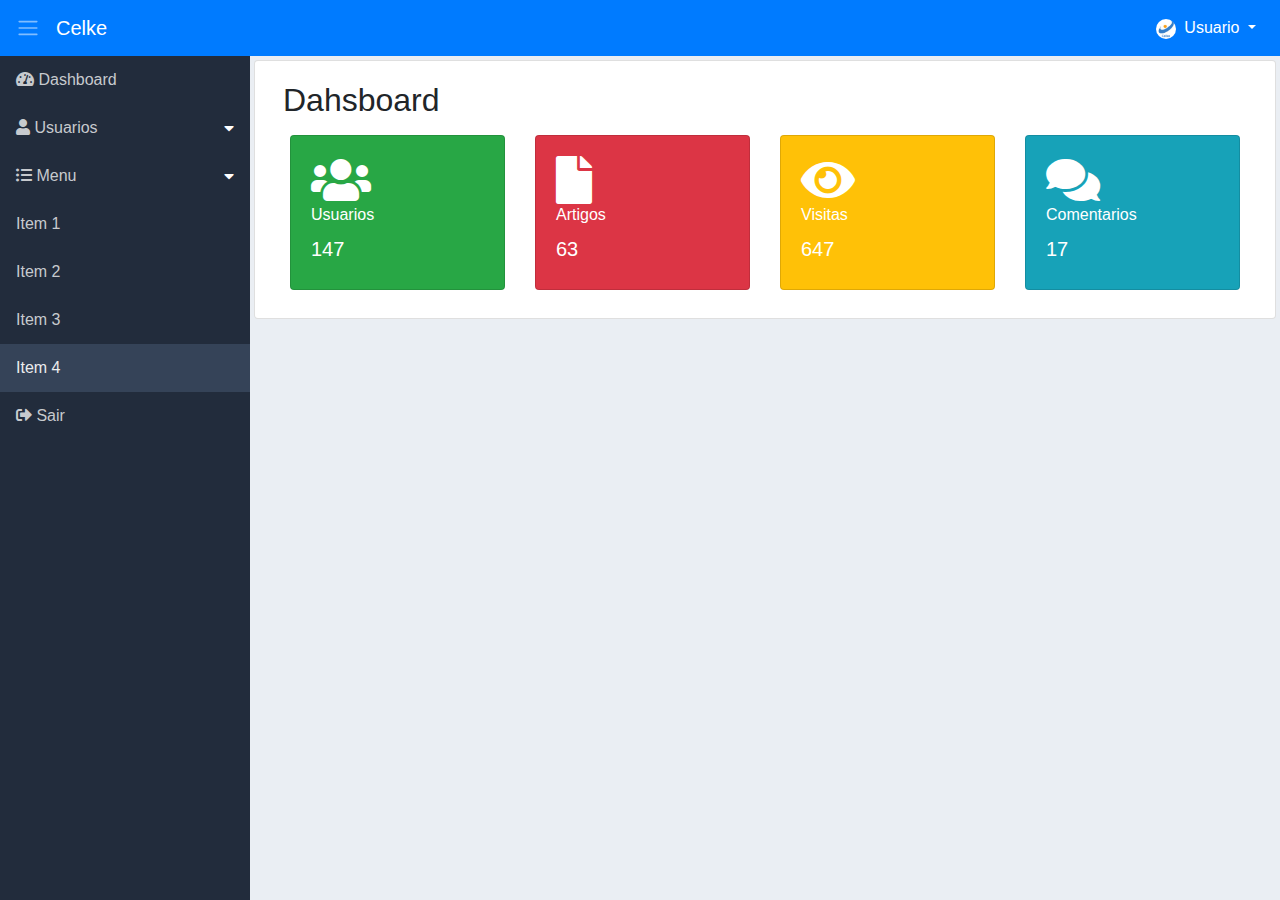
<file: index.html>
<!DOCTYPE html>
<html lang="pt-br">
<head>
	<meta name="viewport" content="width=device-width, user-scalable=no, initial-scale=1.0, maximum-scale=1.0, minimum-scale=1.0">
	<meta charset="UTF-8">
	<title>Dashboard</title>
	<link rel="icon" href="img/favicon.ico">
	<link rel="stylesheet" href="css/bootstrap.min.css">
	<link rel="stylesheet" href="css/dashboard.css">
	<link rel="stylesheet" href="fa/css/all.css">
</head>
<body>
	<nav class="navbar navbar-expand navbar-dark bg-primary">

	  <a class="sidebar-toggle text-light mr-3">
	  	<span class="navbar-toggler-icon"></span>
	  </a>
	  <a class="navbar-brand" href="index.html">Celke</a>

	  <div class="collapse navbar-collapse">
	    <ul class="navbar-nav ml-auto">
	      <li class="nav-item dropdown">

	        <a class="nav-link dropdown-toggle menu-header" href="#" id="navbarDropdown" role="button" data-toggle="dropdown">
				<img src="img/icon.png" width="20" height="20" class="rounded-circle mr-1"> 
	          <span class="d-none d-md-inline"> Usuario</span>
	        </a>
	        <div class="dropdown-menu dropdown-menu-right">
	          <a class="dropdown-item" href="#"><i class="fas fa-user"></i> Sair Perfil</a>
	          <a class="dropdown-item" href="#"><i class="fas fa-sign-out-alt"></i> Sair</a>
	        </div>
	      </li>
	    </ul>
	  </div>
	</nav>

	<div class="d-flex">
		<nav class="sidebar">
			<ul class="list-unstyled">
				<li><a href=""><i class="fas fa-tachometer-alt"></i> Dashboard</a></li>
				<li>
					<a href="#submenu1" data-toggle="collapse">
						<i class="fas fa-user "></i> Usuarios
					</a>
					<ul class="collapse pl-0" id="submenu1">
						<li><a href="listar.html"><i class="fas fa-users"></i> Usuarios</a></li>
						<li><a href="#"><i class="fas fa-key"></i> Niveis De Acesso</a></li>
					</ul>	
				</li>
				<li>
					<a href="#submenu2" data-toggle="collapse">
						<i class="fas fa-list-ul"></i> Menu
					</a>
					<ul class="collapse pl-0" id="submenu2">
						<li><a href="#"><i class="fas fa-file-alt"></i> Paginas</a></li>
						<li><a href="#"><i class="fab fa-elementor"></i> Item De Menu</a></li>
					</ul>
				</li>
				<li><a href="">Item 1</a></li>
				<li><a href="">Item 2</a></li>
				<li><a href="">Item 3</a></li>
				<li class="active"><a href="">Item 4</a></li>
				<li><a href=""><i class="fas fa-sign-out-alt"></i> Sair</a></li>
			</ul>
		</nav>

		<div class="content p-1 w-100">
			<div class="list-group-item">
				<div class="d-flex">
					<div class="mr-auto p-2">
						<h2 class="display-4 titulo">Dahsboard</h2>
					</div>
				</div>
				
				<div class="row mb-3 px-0 mx-0">
					<div class="col-lg-3 col-sm-6">
					  <div class="card bg-success text-white">
					    <div class="card-body">
					      <i class="fas fa-users fa-3x"></i>
					      <h6 class="card-title">Usuarios</h6>
					      <h2 class="lead">147</h2>
					    </div>
					  </div>	
					</div>
					
					<div class="col-lg-3 col-sm-6">
					  <div class="card bg-danger text-white">
					    <div class="card-body">
					      <i class="fas fa-file fa-3x"></i>
					      <h6 class="card-title">Artigos</h6>
					      <h2 class="lead">63</h2>
					    </div>
					  </div>	
					</div>

					<div class="col-lg-3 col-sm-6">
					  <div class="card bg-warning text-white">
					    <div class="card-body">
					      <i class="fas fa-eye fa-3x"></i>
					      <h6 class="card-title">Visitas</h6>
					      <h2 class="lead">647</h2>
					    </div>
					  </div>	
					</div>

					<div class="col-lg-3 col-sm-6">
					  <div class="card bg-info text-white">
					    <div class="card-body">
					      <i class="fas fa-comments fa-3x"></i>
					      <h6 class="card-title">Comentarios</h6>
					      <h2 class="lead">17</h2>
					    </div>
					  </div>	
					</div>
				</div>
			</div>
		</div>
	</div>
	<script src="js/jquery-3.4.1.js"></script>
	<script src="js/popper.min.js"></script>
	<script src="js/bootstrap.min.js"></script>
	<script src="js/dashboard.js"></script>
</body>
</html>
</file>
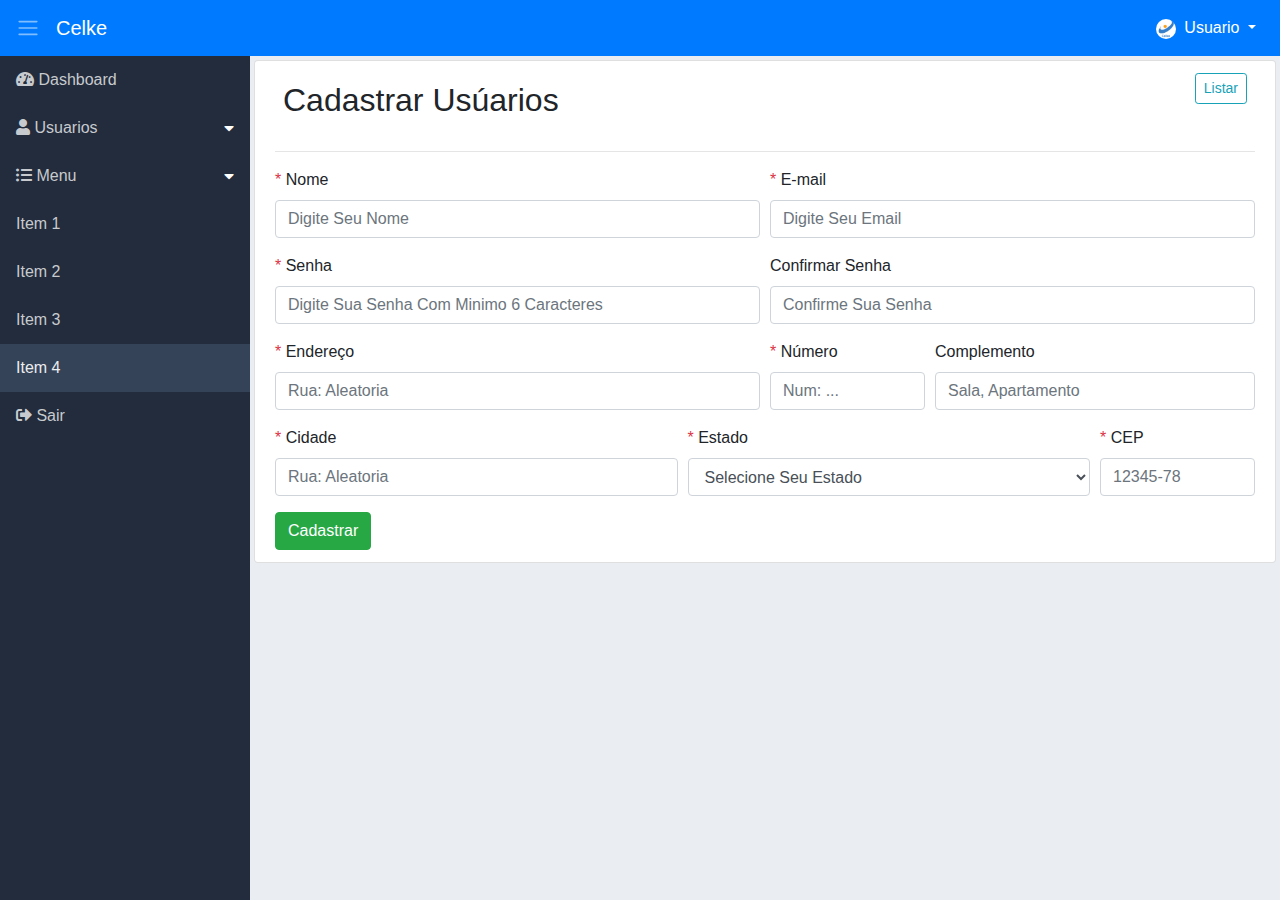
<file: cadastrar.html>
<!DOCTYPE html>
<html lang="pt-br">
<head>
	<meta name="viewport" content="width=device-width, user-scalable=no, initial-scale=1.0, maximum-scale=1.0, minimum-scale=1.0">
	<meta charset="UTF-8">
	<title>Dashboard</title>
	<link rel="icon" href="img/favicon.ico">
	<link rel="stylesheet" href="css/bootstrap.min.css">
	<link rel="stylesheet" href="css/dashboard.css">
	<link rel="stylesheet" href="fa/css/all.css">
</head>
<body>
	<nav class="navbar navbar-expand navbar-dark bg-primary">

	  <a class="sidebar-toggle text-light mr-3">
	  	<span class="navbar-toggler-icon"></span>
	  </a>
	  <a class="navbar-brand" href="index.html">Celke</a>

	  <div class="collapse navbar-collapse">
	    <ul class="navbar-nav ml-auto">
	      <li class="nav-item dropdown">

	        <a class="nav-link dropdown-toggle menu-header" href="#" id="navbarDropdown" role="button" data-toggle="dropdown">
				<img src="img/icon.png" width="20" height="20" class="rounded-circle mr-1"> 
	          <span class="d-none d-md-inline"> Usuario</span>
	        </a>
	        <div class="dropdown-menu dropdown-menu-right">
	          <a class="dropdown-item" href="#"><i class="fas fa-user"></i> Sair Perfil</a>
	          <a class="dropdown-item" href="#"><i class="fas fa-sign-out-alt"></i> Sair</a>
	        </div>
	      </li>
	    </ul>
	  </div>
	</nav>

	<div class="d-flex">
		<nav class="sidebar">
			<ul class="list-unstyled">
				<li><a href=""><i class="fas fa-tachometer-alt"></i> Dashboard</a></li>
				<li>
					<a href="#submenu1" data-toggle="collapse">
						<i class="fas fa-user "></i> Usuarios
					</a>
					<ul class="collapse pl-0" id="submenu1">
						<li><a href="listar.html"><i class="fas fa-users"></i> Usuarios</a></li>
						<li><a href="#"><i class="fas fa-key"></i> Niveis De Acesso</a></li>
					</ul>	
				</li>
				<li>
					<a href="#submenu2" data-toggle="collapse">
						<i class="fas fa-list-ul"></i> Menu
					</a>
					<ul class="collapse pl-0" id="submenu2">
						<li><a href="#"><i class="fas fa-file-alt"></i> Paginas</a></li>
						<li><a href="#"><i class="fab fa-elementor"></i> Item De Menu</a></li>
					</ul>
				</li>
				<li><a href="">Item 1</a></li>
				<li><a href="">Item 2</a></li>
				<li><a href="">Item 3</a></li>
				<li class="active"><a href="">Item 4</a></li>
				<li><a href=""><i class="fas fa-sign-out-alt"></i> Sair</a></li>
			</ul>
		</nav>

		<div class="content p-1 w-100">
			<div class="list-group-item">
				<div class="d-flex">
					<div class="mr-auto p-2">
						<h2 class="display-4 titulo">Cadastrar Usúarios</h2>
					</div>

					<a href="listar.html">
						<span class="p-2">
							<button class="btn btn-outline-info btn-sm">Listar</button>
						</span>
					</a>
				</div>
				<hr>
				<form>
				  <div class="form-row">
				    <div class="form-group col-md-6">
				      <label for="nome"><span class="text-danger">*</span> Nome</label>
				      <input type="email" required name="nome" class="form-control" id="nome" placeholder="Digite Seu Nome">
				    </div>
				    <div class="form-group col-md-6">
				      <label for="email"><span class="text-danger">*</span> E-mail</label>
				      <input type="email" required name="email" class="form-control" id="email" placeholder="Digite Seu Email">
				    </div>
				  </div>

				  <div class="form-row">
				    <div class="form-group col-md-6">
				      <label for="senha"><span class="text-danger">*</span> Senha</label>
				      <input type="password" required name="senha" class="form-control" id="senha" placeholder="Digite Sua Senha Com Minimo 6 Caracteres">
				    </div>
				    <div class="form-group col-md-6">
				      <label for="senha-confirm">Confirmar Senha</label>
				      <input type="password" required name="senha_confirm" class="form-control" id="senha-confirm" placeholder="Confirme Sua Senha">
				    </div>
				  </div>

				  <div class="form-row">
				    <div class="form-group col-md-6">
				      <label for="endereco"><span class="text-danger">*</span> Endereço</label>
				      <input type="text" required name="endereco" placeholder="Rua: Aleatoria" class="form-control" id="endereco">
				    </div>
				    <div class="form-group col-md-2">
				      <label for="numero"><span class="text-danger">*</span> Número</label>
				      <input type="text" required name="endereco" placeholder="Num: ..." class="form-control" id="numero">
				    </div>
				    <div class="form-group col-md-4">
				      <label for="complemento">Complemento</label>
				      <input type="text" name="complemento" placeholder="Sala, Apartamento" class="form-control" id="complemento">
				    </div>
				  </div>

				  <div class="form-row">
				    <div class="form-group col-md-5">
				      <label for="cidade"><span class="text-danger">*</span> Cidade</label>
				      <input type="text" name="cidade" placeholder="Rua: Aleatoria" class="form-control" id="cidade">
				    </div>
				    <div class="form-group col-md-5">
				      <label for="estado"><span class="text-danger">*</span> Estado</label>
				      <select name="estado" id="estado" class="form-control">
				      		<option selected>Selecione Seu Estado</option>
				      </select>
				    </div>
				    <div class="form-group col-md-2">
				      <label for="cep"><span class="text-danger">*</span> CEP</label>
				      <input type="text" name="cep" placeholder="12345-78" class="form-control" id="cep">
				    </div>
				  </div>
				  <button type="submit" class="btn btn-success">Cadastrar</button>
				</form>
			</div>
		</div>
	</div>

	<div class="modal fade" id="apagarRegistro">
	  <div class="modal-dialog" role="document">
	    <div class="modal-content">
	      <div class="modal-header bg-danger text-white">
	        <h5 class="modal-title ">Excluir Registro</h5>
	        <button type="button" class="close" data-dismiss="modal" aria-label="Close">
	          <span aria-hidden="true">&times;</span>
	        </button>
	      </div>

	      <div class="modal-body">
	        <p class="modal-title">Tem certeza que deseja excluir o item selecionado?</p>
	      </div>

	      <div class="modal-footer">
	        <button type="button" class="btn btn-success" data-dismiss="modal">Cancelar</button>
	        <button type="button" class="btn btn-danger">Apagar</button>
	      </div>
	    </div>
	  </div>
	</div>

	<script src="js/jquery-3.4.1.js"></script>
	<script src="js/popper.min.js"></script>
	<script src="js/bootstrap.min.js"></script>
	<script src="js/dashboard.js"></script>
</body>
</html>
</file>
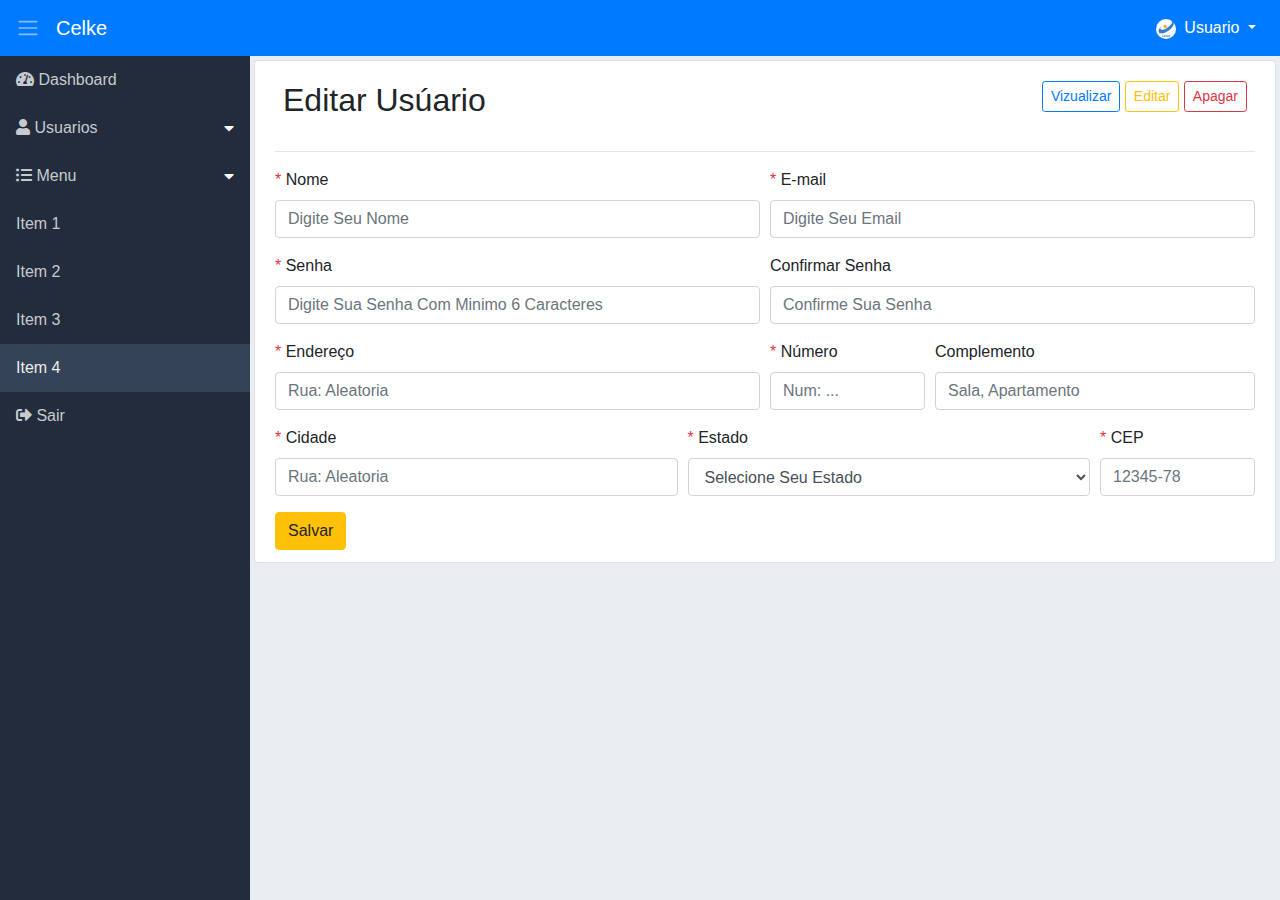
<file: editar.html>
<!DOCTYPE html>
<html lang="pt-br">
<head>
	<meta name="viewport" content="width=device-width, user-scalable=no, initial-scale=1.0, maximum-scale=1.0, minimum-scale=1.0">
	<meta charset="UTF-8">
	<title>Dashboard</title>
	<link rel="icon" href="img/favicon.ico">
	<link rel="stylesheet" href="css/bootstrap.min.css">
	<link rel="stylesheet" href="css/dashboard.css">
	<link rel="stylesheet" href="fa/css/all.css">
</head>
<body>
	<nav class="navbar navbar-expand navbar-dark bg-primary">

	  <a class="sidebar-toggle text-light mr-3">
	  	<span class="navbar-toggler-icon"></span>
	  </a>
	  <a class="navbar-brand" href="index.html">Celke</a>

	  <div class="collapse navbar-collapse">
	    <ul class="navbar-nav ml-auto">
	      <li class="nav-item dropdown">

	        <a class="nav-link dropdown-toggle menu-header" href="#" id="navbarDropdown" role="button" data-toggle="dropdown">
				<img src="img/icon.png" width="20" height="20" class="rounded-circle mr-1"> 
	          <span class="d-none d-md-inline"> Usuario</span>
	        </a>
	        <div class="dropdown-menu dropdown-menu-right">
	          <a class="dropdown-item" href="#"><i class="fas fa-user"></i> Sair Perfil</a>
	          <a class="dropdown-item" href="#"><i class="fas fa-sign-out-alt"></i> Sair</a>
	        </div>
	      </li>
	    </ul>
	  </div>
	</nav>

	<div class="d-flex">
		<nav class="sidebar">
			<ul class="list-unstyled">
				<li><a href=""><i class="fas fa-tachometer-alt"></i> Dashboard</a></li>
				<li>
					<a href="#submenu1" data-toggle="collapse">
						<i class="fas fa-user "></i> Usuarios
					</a>
					<ul class="collapse pl-0" id="submenu1">
						<li><a href="listar.html"><i class="fas fa-users"></i> Usuarios</a></li>
						<li><a href="#"><i class="fas fa-key"></i> Niveis De Acesso</a></li>
					</ul>	
				</li>
				<li>
					<a href="#submenu2" data-toggle="collapse">
						<i class="fas fa-list-ul"></i> Menu
					</a>
					<ul class="collapse pl-0" id="submenu2">
						<li><a href="#"><i class="fas fa-file-alt"></i> Paginas</a></li>
						<li><a href="#"><i class="fab fa-elementor"></i> Item De Menu</a></li>
					</ul>
				</li>
				<li><a href="">Item 1</a></li>
				<li><a href="">Item 2</a></li>
				<li><a href="">Item 3</a></li>
				<li class="active"><a href="">Item 4</a></li>
				<li><a href=""><i class="fas fa-sign-out-alt"></i> Sair</a></li>
			</ul>
		</nav>

		<div class="content p-1 w-100">
			<div class="list-group-item">
				<div class="d-flex">
					<div class="mr-auto p-2">
						<h2 class="display-4 titulo">Editar Usúario</h2>
					</div>
					<div class="p-2">
						<span class="d-none d-md-block">
				    			<a href="visualizar.html" class="btn btn-outline-primary btn-sm">Vizualizar</a>
				    			<a href="editar.html" class="btn btn-outline-warning btn-sm">Editar</a>
				    			<a href="#apagarRegistro" data-toggle="modal" class="btn btn-outline-danger btn-sm">Apagar</a>
				    		</span>
				    		<div class="dropdown d-block d-md-none">
							  <button class="btn btn-primary dropdown-toggle btn-sm" data-toggle="dropdown">
							    Ações
							  </button>
							  <div class="dropdown-menu dropdown-menu-right" aria-labelledby="dropdownMenuButton">
							  	<a class="dropdown-item" href="listar.html">Listar</a>
							    <a class="dropdown-item" href="visualizar.html">Vizualizar</a>
							    <a class="dropdown-item" href="#apagarRegistro" data-toggle="modal">Apagar</a>
							  </div>
							</div>
					</div>
				</div>
				<hr>
				<form>
				  <div class="form-row">
				    <div class="form-group col-md-6">
				      <label for="nome"><span class="text-danger">*</span> Nome</label>
				      <input type="email" required name="nome" class="form-control" id="nome" placeholder="Digite Seu Nome">
				    </div>
				    <div class="form-group col-md-6">
				      <label for="email"><span class="text-danger">*</span> E-mail</label>
				      <input type="email" required name="email" class="form-control" id="email" placeholder="Digite Seu Email">
				    </div>
				  </div>

				  <div class="form-row">
				    <div class="form-group col-md-6">
				      <label for="senha"><span class="text-danger">*</span> Senha</label>
				      <input type="password" required name="senha" class="form-control" id="senha" placeholder="Digite Sua Senha Com Minimo 6 Caracteres">
				    </div>
				    <div class="form-group col-md-6">
				      <label for="senha-confirm">Confirmar Senha</label>
				      <input type="password" required name="senha_confirm" class="form-control" id="senha-confirm" placeholder="Confirme Sua Senha">
				    </div>
				  </div>

				  <div class="form-row">
				    <div class="form-group col-md-6">
				      <label for="endereco"><span class="text-danger">*</span> Endereço</label>
				      <input type="text" required name="endereco" placeholder="Rua: Aleatoria" class="form-control" id="endereco">
				    </div>
				    <div class="form-group col-md-2">
				      <label for="numero"><span class="text-danger">*</span> Número</label>
				      <input type="text" required name="endereco" placeholder="Num: ..." class="form-control" id="numero">
				    </div>
				    <div class="form-group col-md-4">
				      <label for="complemento">Complemento</label>
				      <input type="text" name="complemento" placeholder="Sala, Apartamento" class="form-control" id="complemento">
				    </div>
				  </div>

				  <div class="form-row">
				    <div class="form-group col-md-5">
				      <label for="cidade"><span class="text-danger">*</span> Cidade</label>
				      <input type="text" name="cidade" placeholder="Rua: Aleatoria" class="form-control" id="cidade">
				    </div>
				    <div class="form-group col-md-5">
				      <label for="estado"><span class="text-danger">*</span> Estado</label>
				      <select name="estado" id="estado" class="form-control">
				      		<option selected>Selecione Seu Estado</option>
				      </select>
				    </div>
				    <div class="form-group col-md-2">
				      <label for="cep"><span class="text-danger">*</span> CEP</label>
				      <input type="text" name="cep" placeholder="12345-78" class="form-control" id="cep">
				    </div>
				  </div>
				  <button type="submit" class="btn btn-warning">Salvar</button>
				</form>
			</div>
		</div>
	</div>

	<div class="modal fade" id="apagarRegistro">
	  <div class="modal-dialog" role="document">
	    <div class="modal-content">
	      <div class="modal-header bg-danger text-white">
	        <h5 class="modal-title ">Excluir Registro</h5>
	        <button type="button" class="close" data-dismiss="modal" aria-label="Close">
	          <span aria-hidden="true">&times;</span>
	        </button>
	      </div>

	      <div class="modal-body">
	        <p class="modal-title">Tem certeza que deseja excluir o item selecionado?</p>
	      </div>

	      <div class="modal-footer">
	        <button type="button" class="btn btn-success" data-dismiss="modal">Cancelar</button>
	        <button type="button" class="btn btn-danger">Apagar</button>
	      </div>
	    </div>
	  </div>
	</div>

	<script src="js/jquery-3.4.1.js"></script>
	<script src="js/popper.min.js"></script>
	<script src="js/bootstrap.min.js"></script>
	<script src="js/dashboard.js"></script>
</body>
</html>
</file>
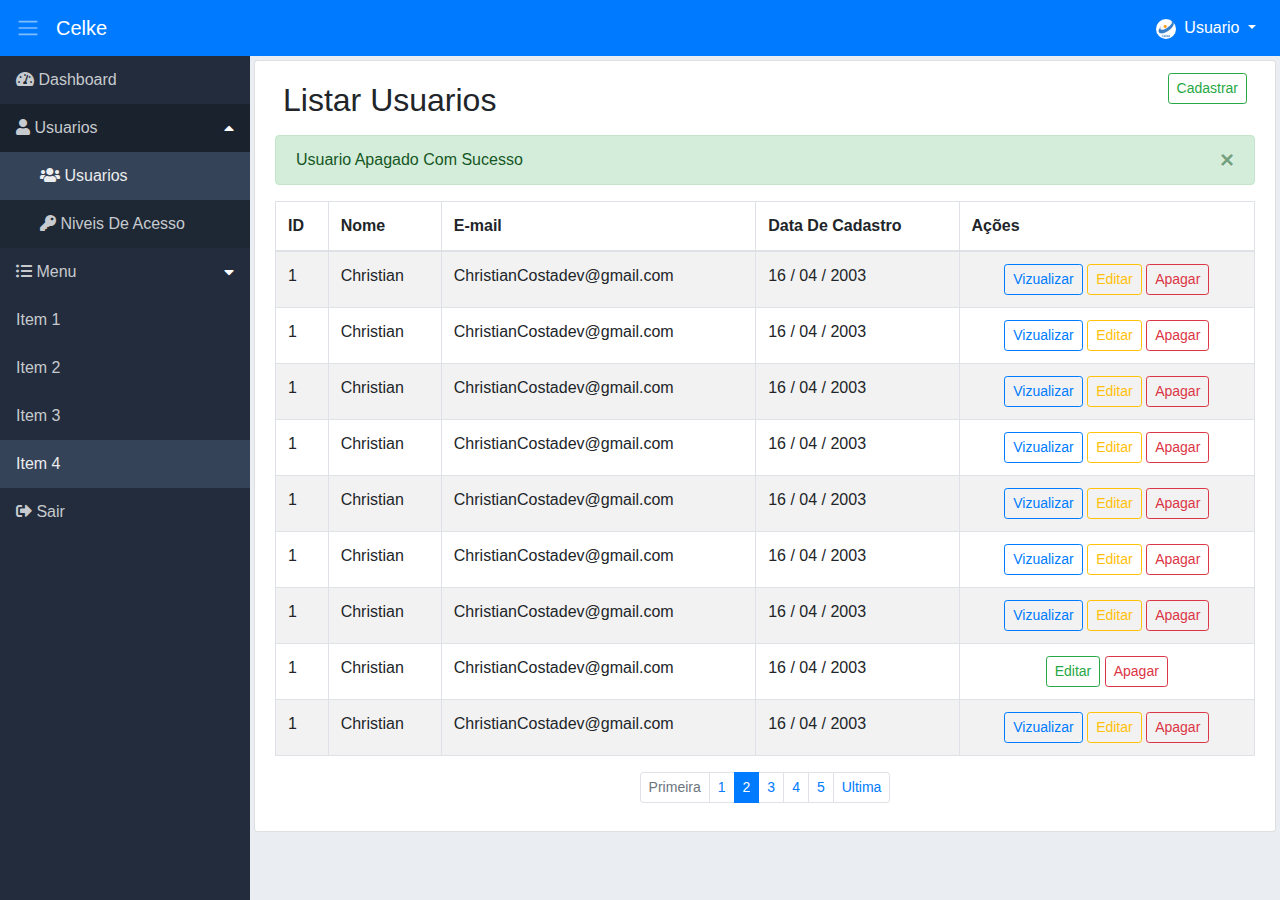
<file: listar.html>
<!DOCTYPE html>
<html lang="pt-br">
<head>
	<meta name="viewport" content="width=device-width, user-scalable=no, initial-scale=1.0, maximum-scale=1.0, minimum-scale=1.0">
	<meta charset="UTF-8">
	<title>Dashboard</title>
	<link rel="icon" href="img/favicon.ico">
	<link rel="stylesheet" href="css/bootstrap.min.css">
	<link rel="stylesheet" href="css/dashboard.css">
	<link rel="stylesheet" href="fa/css/all.css">
</head>
<body>
	<nav class="navbar navbar-expand navbar-dark bg-primary">

	  <a class="sidebar-toggle text-light mr-3">
	  	<span class="navbar-toggler-icon"></span>
	  </a>
	  <a class="navbar-brand" href="index.html">Celke</a>

	  <div class="collapse navbar-collapse">
	    <ul class="navbar-nav ml-auto">
	      <li class="nav-item dropdown">

	        <a class="nav-link dropdown-toggle menu-header" href="#" id="navbarDropdown" role="button" data-toggle="dropdown">
				<img src="img/icon.png" width="20" height="20" class="rounded-circle mr-1"> 
	          <span class="d-none d-md-inline"> Usuario</span>
	        </a>
	        <div class="dropdown-menu dropdown-menu-right">
	          <a class="dropdown-item" href="#"><i class="fas fa-user"></i> Sair Perfil</a>
	          <a class="dropdown-item" href="#"><i class="fas fa-sign-out-alt"></i> Sair</a>
	        </div>
	      </li>
	    </ul>
	  </div>
	</nav>

	<div class="d-flex">
		<nav class="sidebar">
			<ul class="list-unstyled">
				<li><a href=""><i class="fas fa-tachometer-alt"></i> Dashboard</a></li>
				<li>
					<a href="#submenu1" data-toggle="collapse">
						<i class="fas fa-user "></i> Usuarios
					</a>
					<ul class="collapse pl-0" id="submenu1">
						<li class="active"><a href="listar.html"><i class="fas fa-users"></i> Usuarios</a></li>
						<li><a href="#"><i class="fas fa-key"></i> Niveis De Acesso</a></li>
					</ul>	
				</li>
				<li>
					<a href="#submenu2" data-toggle="collapse">
						<i class="fas fa-list-ul"></i> Menu
					</a>
					<ul class="collapse pl-0" id="submenu2">
						<li><a href="#"><i class="fas fa-file-alt"></i> Paginas</a></li>
						<li><a href="#"><i class="fab fa-elementor"></i> Item De Menu</a></li>
					</ul>
				</li>
				<li><a href="">Item 1</a></li>
				<li><a href="">Item 2</a></li>
				<li><a href="">Item 3</a></li>
				<li class="active"><a href="">Item 4</a></li>
				<li><a href=""><i class="fas fa-sign-out-alt"></i> Sair</a></li>
			</ul>
		</nav>

		<div class="content p-1 w-100">
			<div class="list-group-item">
				<div class="d-flex">
					<div class="mr-auto p-2">
						<h2 class="display-4 titulo">Listar Usuarios</h2>
					</div>
					<a href="cadastrar.html">
						<span class="p-2">
							<button class="btn btn-outline-success btn-sm">Cadastrar</button>
						</span>
					</a>
				</div>

				<div class="alert fade show alert-success alert-dismissible" role="alert">
					
						<button data-dismiss="alert" class="close">&times;</button>
  					Usuario Apagado Com Sucesso
				</div>

				<div class="table-responsive">
				<table class="table table-bordered table-hover table-striped">
				  <thead>
				    <tr>
				      <th>ID</th>
				      <th>Nome</th>
				      <th class="d-none d-sm-table-cell">E-mail</th>
				      <th class="d-none d-lg-table-cell">Data De Cadastro</th>
				      <th>Ações</th>
				    </tr>
				  </thead>
				  <tbody>
				    <tr>
				    	<td>1</td>
				    	<td>Christian</td>
				    	<td class="d-none d-sm-table-cell">ChristianCostadev@gmail.com</td>
				    	<td class="d-none d-lg-table-cell">16 / 04 / 2003</td>
				    	<td class="text-center">
				    		<span class="d-none d-md-block">
				    			<a href="visualizar.html" class="btn btn-outline-primary btn-sm">Vizualizar</a>
				    			<a href="editar.html" class="btn btn-outline-warning btn-sm">Editar</a>
				    			<a href="#apagarRegistro" data-toggle="modal" class="btn btn-outline-danger btn-sm">Apagar</a>
				    		</span>
				    		<div class="dropdown d-block d-md-none">
							  <button class="btn btn-primary dropdown-toggle btn-sm" data-toggle="dropdown">
							    Ações
							  </button>
							  <div class="dropdown-menu dropdown-menu-right" aria-labelledby="dropdownMenuButton">
							    <a class="dropdown-item" href="visualizar.html">Vizualizar</a>
							    <a class="dropdown-item" href="editar.html">Editar</a>
							    <a class="dropdown-item" href="#apagarRegistro" data-toggle="modal">Apagar</a>
							  </div>
							</div>
				    	</td>
				    </tr>

				    <tr>
				    	<td>1</td>
				    	<td>Christian</td>
				    	<td class="d-none d-sm-table-cell">ChristianCostadev@gmail.com</td>
				    	<td class="d-none d-lg-table-cell">16 / 04 / 2003</td>
				    	<td class="text-center">
				    		<span class="d-none d-md-block">
				    			<a href="visualizar.html" class="btn btn-outline-primary btn-sm">Vizualizar</a>
				    			<a href="editar.html" class="btn btn-outline-warning btn-sm">Editar</a>
				    			<a href="#apagarRegistro" data-toggle="modal" class="btn btn-outline-danger btn-sm">Apagar</a>
				    		</span>
				    		<div class="dropdown d-block d-md-none">
							  <button class="btn btn-primary dropdown-toggle btn-sm" data-toggle="dropdown">
							    Ações
							  </button>
							  <div class="dropdown-menu dropdown-menu-right" aria-labelledby="dropdownMenuButton">
							    <a class="dropdown-item" href="visualizar.html">Vizualizar</a>
							    <a class="dropdown-item" href="editar.html">Editar</a>
							    <a class="dropdown-item" href="#apagarRegistro" data-toggle="modal">Apagar</a>
							  </div>
							</div>
				    	</td>
				    </tr>

				    <tr>
				    	<td>1</td>
				    	<td>Christian</td>
				    	<td class="d-none d-sm-table-cell">ChristianCostadev@gmail.com</td>
				    	<td class="d-none d-lg-table-cell">16 / 04 / 2003</td>
				    	<td class="text-center">
				    		<span class="d-none d-md-block">
				    			<a href="visualizar.html" class="btn btn-outline-primary btn-sm">Vizualizar</a>
				    			<a href="editar.html" class="btn btn-outline-warning btn-sm">Editar</a>
				    			<a href="#apagarRegistro" data-toggle="modal" class="btn btn-outline-danger btn-sm">Apagar</a>
				    		</span>
				    		<div class="dropdown d-block d-md-none">
							  <button class="btn btn-primary dropdown-toggle btn-sm" data-toggle="dropdown">
							    Ações
							  </button>
							  <div class="dropdown-menu dropdown-menu-right" aria-labelledby="dropdownMenuButton">
							    <a class="dropdown-item" href="visualizar.html">Vizualizar</a>
							    <a class="dropdown-item" href="editar.html">Editar</a>
							    <a class="dropdown-item" href="#apagarRegistro" data-toggle="modal">Apagar</a>
							  </div>
							</div>
				    	</td>
				    </tr>

				    <tr>
				    	<td>1</td>
				    	<td>Christian</td>
				    	<td class="d-none d-sm-table-cell">ChristianCostadev@gmail.com</td>
				    	<td class="d-none d-lg-table-cell">16 / 04 / 2003</td>
				    	<td class="text-center">
				    		<span class="d-none d-md-block">
				    			<a href="visualizar.html" class="btn btn-outline-primary btn-sm">Vizualizar</a>
				    			<a href="editar.html" class="btn btn-outline-warning btn-sm">Editar</a>
				    			<a href="#apagarRegistro" data-toggle="modal" class="btn btn-outline-danger btn-sm">Apagar</a>
				    		</span>
				    		<div class="dropdown d-block d-md-none">
							  <button class="btn btn-primary dropdown-toggle btn-sm" data-toggle="dropdown">
							    Ações
							  </button>
							  <div class="dropdown-menu dropdown-menu-right" aria-labelledby="dropdownMenuButton">
							    <a class="dropdown-item" href="visualizar.html">Vizualizar</a>
							    <a class="dropdown-item" href="editar.html">Editar</a>
							    <a class="dropdown-item" href="#apagarRegistro" data-toggle="modal">Apagar</a>
							  </div>
							</div>
				    	</td>
				    </tr>

				    <tr>
				    	<td>1</td>
				    	<td>Christian</td>
				    	<td class="d-none d-sm-table-cell">ChristianCostadev@gmail.com</td>
				    	<td class="d-none d-lg-table-cell">16 / 04 / 2003</td>
				    	<td class="text-center">
				    		<span class="d-none d-md-block">
				    			<a href="visualizar.html" class="btn btn-outline-primary btn-sm">Vizualizar</a>
				    			<a href="editar.html" class="btn btn-outline-warning btn-sm">Editar</a>
				    			<a href="#apagarRegistro" data-toggle="modal" class="btn btn-outline-danger btn-sm">Apagar</a>
				    		</span>
				    		<div class="dropdown d-block d-md-none">
							  <button class="btn btn-primary dropdown-toggle btn-sm" data-toggle="dropdown">
							    Ações
							  </button>
							  <div class="dropdown-menu dropdown-menu-right" aria-labelledby="dropdownMenuButton">
							    <a class="dropdown-item" href="visualizar.html">Vizualizar</a>
							    <a class="dropdown-item" href="editar.html">Editar</a>
							    <a class="dropdown-item" href="#apagarRegistro" data-toggle="modal">Apagar</a>
							  </div>
							</div>
				    	</td>
				    </tr>

				    <tr>
				    	<td>1</td>
				    	<td>Christian</td>
				    	<td class="d-none d-sm-table-cell">ChristianCostadev@gmail.com</td>
				    	<td class="d-none d-lg-table-cell">16 / 04 / 2003</td>
				    	<td class="text-center">
				    		<span class="d-none d-md-block">
				    			<a href="visualizar.html" class="btn btn-outline-primary btn-sm">Vizualizar</a>
				    			<a href="editar.html" class="btn btn-outline-warning btn-sm">Editar</a>
				    			<a href="#apagarRegistro" data-toggle="modal" class="btn btn-outline-danger btn-sm">Apagar</a>
				    		</span>
				    		<div class="dropdown d-block d-md-none">
							  <button class="btn btn-primary dropdown-toggle btn-sm" data-toggle="dropdown">
							    Ações
							  </button>
							  <div class="dropdown-menu dropdown-menu-right" aria-labelledby="dropdownMenuButton">
							    <a class="dropdown-item" href="visualizar.html">Vizualizar</a>
							    <a class="dropdown-item" href="editar.html">Editar</a>
							    <a class="dropdown-item" href="#apagarRegistro" data-toggle="modal">Apagar</a>
							  </div>
							</div>
				    	</td>
				    </tr>

				    <tr>
				    	<td>1</td>
				    	<td>Christian</td>
				    	<td class="d-none d-sm-table-cell">ChristianCostadev@gmail.com</td>
				    	<td class="d-none d-lg-table-cell">16 / 04 / 2003</td>
				    	<td class="text-center">
				    		<span class="d-none d-md-block">
				    			<a href="visualizar.html" class="btn btn-outline-primary btn-sm">Vizualizar</a>
				    			<a href="editar.html" class="btn btn-outline-warning btn-sm">Editar</a>
				    			<a href="#apagarRegistro" data-toggle="modal" class="btn btn-outline-danger btn-sm">Apagar</a>
				    		</span>
				    		<div class="dropdown d-block d-md-none">
							  <button class="btn btn-primary dropdown-toggle btn-sm" data-toggle="dropdown">
							    Ações
							  </button>
							  <div class="dropdown-menu dropdown-menu-right" aria-labelledby="dropdownMenuButton">
							    <a class="dropdown-item" href="visualizar.html">Vizualizar</a>
							    <a class="dropdown-item" href="editar.html">Editar</a>
							    <a class="dropdown-item" href="#apagarRegistro" data-toggle="modal">Apagar</a>
							  </div>
							</div>
				    	</td>
				    </tr>

				    <tr>
				    	<td>1</td>
				    	<td>Christian</td>
				    	<td class="d-none d-sm-table-cell">ChristianCostadev@gmail.com</td>
				    	<td class="d-none d-lg-table-cell">16 / 04 / 2003</td>
				    	<td class="text-center">
				    		<span class="d-none d-md-block">
				    			<a href="" class="btn btn-outline-success btn-sm">Editar</a>
				    			<a href="" class="btn btn-outline-danger btn-sm">Apagar</a>
				    		</span>

				    		<div class="dropdown d-block d-md-none">
							  <button class="btn btn-primary dropdown-toggle btn-sm" data-toggle="dropdown">
							    Ações
							  </button>

							  <div class="dropdown-menu dropdown-menu-right">
							    <a class="dropdown-item" href="">Editar</a>
							    <a class="dropdown-item" href="">Apagar</a>
							  </div>
							</div>
				    	</td>
				    </tr>

				    <tr>
				    	<td>1</td>
				    	<td>Christian</td>
				    	<td class="d-none d-sm-table-cell">ChristianCostadev@gmail.com</td>
				    	<td class="d-none d-lg-table-cell">16 / 04 / 2003</td>
				    	<td class="text-center">
				    		<span class="d-none d-md-block">
				    			<a href="visualizar.html" class="btn btn-outline-primary btn-sm">Vizualizar</a>
				    			<a href="editar.html" class="btn btn-outline-warning btn-sm">Editar</a>
				    			<a href="#apagarRegistro" data-toggle="modal" class="btn btn-outline-danger btn-sm">Apagar</a>
				    		</span>

				    		<div class="dropdown d-block d-md-none">
							  <button class="btn btn-primary dropdown-toggle btn-sm" data-toggle="dropdown">
							    Ações
							  </button>

							  <div class="dropdown-menu dropdown-menu-right" aria-labelledby="dropdownMenuButton">
							    <a class="dropdown-item" href="editar.html">Editar</a>
							    <a class="dropdown-item" href="#apagarRegistro">Apagar</a>
							  </div>
							  
							</div>
				    	</td>
				    </tr>
				  </tbody>
				</table>

				<nav>
				  <ul class="pagination pagination-sm justify-content-center">
				    <li class="page-item disabled">
				      <a class="page-link" href="#">Primeira</a>
				    </li>
				    <li class="page-item">
				      <a class="page-link" href="#">1</a>
				    </li>
				    <li class="page-item active">
				      <a class="page-link" href="#">2</a>
				    </li>
				    <li class="page-item">
				      <a class="page-link" href="#">3</a>
				    </li>
				    <li class="page-item">
				      <a class="page-link" href="#">4</a>
				    </li>
				    <li class="page-item">
				      <a class="page-link" href="#">5</a>
				    </li>
				    <li class="page-item">
				      <a class="page-link" href="#">Ultima</a>
				    </li>
				  </ul>
				</nav>
				</div>
				
			</div>
		</div>
	</div>

<div class="modal fade" id="apagarRegistro">
  <div class="modal-dialog" role="document">
    <div class="modal-content">
      <div class="modal-header bg-danger text-white">
        <h5 class="modal-title ">Excluir Registro</h5>
        <button type="button" class="close" data-dismiss="modal" aria-label="Close">
          <span aria-hidden="true">&times;</span>
        </button>
      </div>
      <div class="modal-body">
        <p class="modal-title">Tem certeza que deseja excluir o item selecionado?</p>
      </div>
      <div class="modal-footer">
        <button type="button" class="btn btn-success" data-dismiss="modal">Cancelar</button>
        <button type="button" class="btn btn-danger">Apagar</button>
      </div>
    </div>
  </div>
</div>
	<script src="js/jquery-3.4.1.js"></script>
	<script src="js/popper.min.js"></script>
	<script src="js/bootstrap.min.js"></script>
	<script src="js/dashboard.js"></script>
</body>
</html>
</file>
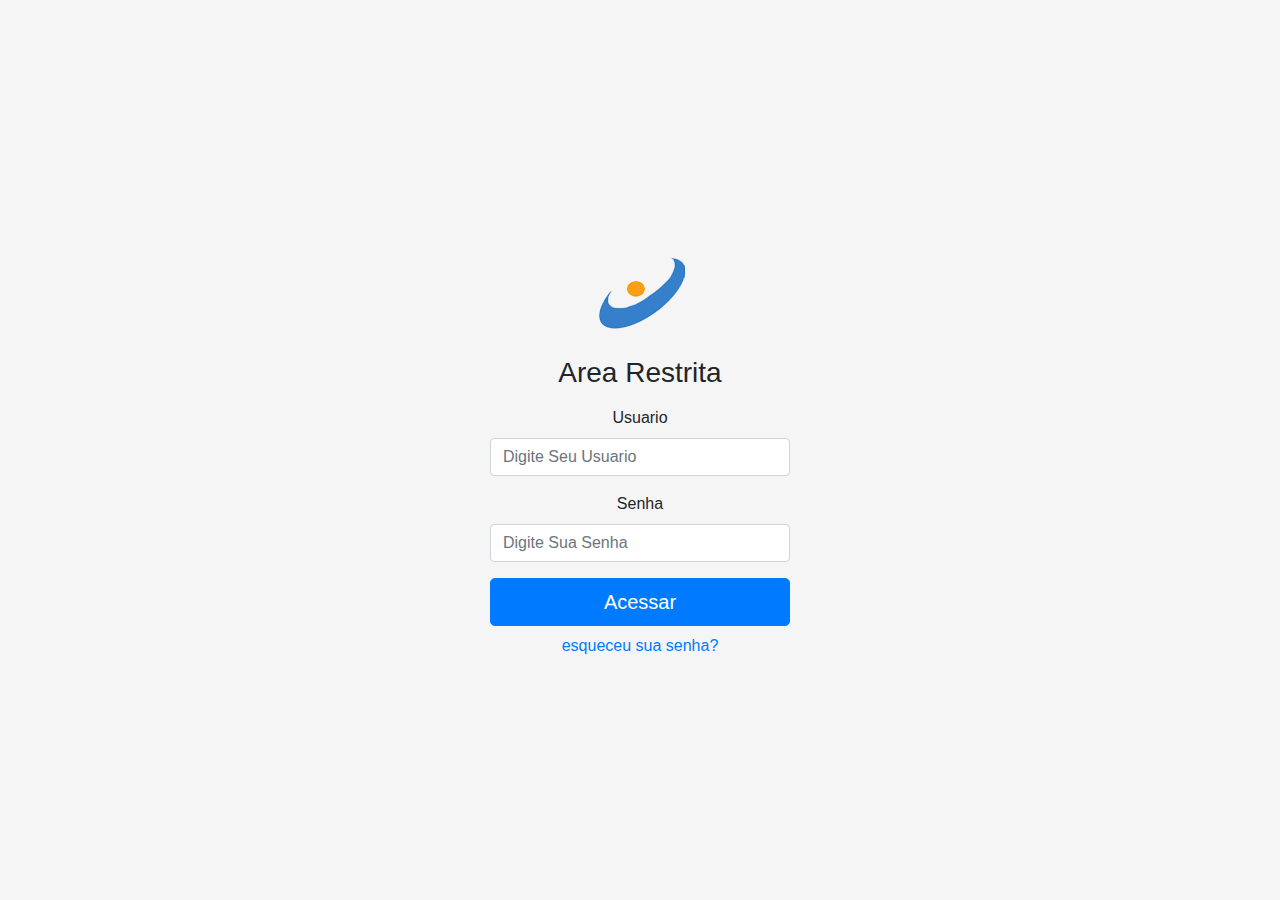
<file: login.html>
<!DOCTYPE html>
<html lang="pt-br">
<head>
	<meta name="viewport" content="width=device-width, user-scalable=no, initial-scale=1.0, maximum-scale=1.0, minimum-scale=1.0">
	<meta charset="UTF-8">
	<title>Pagina De Login</title>
	<link rel="icon" href="img/favicon.ico">
	<link rel="stylesheet" href="css/bootstrap.min.css">
	<link rel="stylesheet" href="css/signin.css">
</head>
<body class="text-center">
	<form class="form-signin">
	  <img src="img/logo_celke.png" alt="" class="mb-4">
	  <h1 class="h3 mb-3 font-weight-normal">Area Restrita</h1>
	  
	  <div class="form-group">
	    <label for="Usuario">Usuario</label>
	    <input type="text" class="form-control" id="Usuario" placeholder="Digite Seu Usuario">
	  </div>

	  <div class="form-group">
	    <label >Senha</label>
	    <input type="password" class="form-control" placeholder="Digite Sua Senha">
	  </div>

	  <button class="btn btn-lg btn-primary btn-block mb-2" type="submit">Acessar</button>
	  <a href="" class="text-center">esqueceu sua senha?</a>
	  </form>

</body>
</html>
</file>
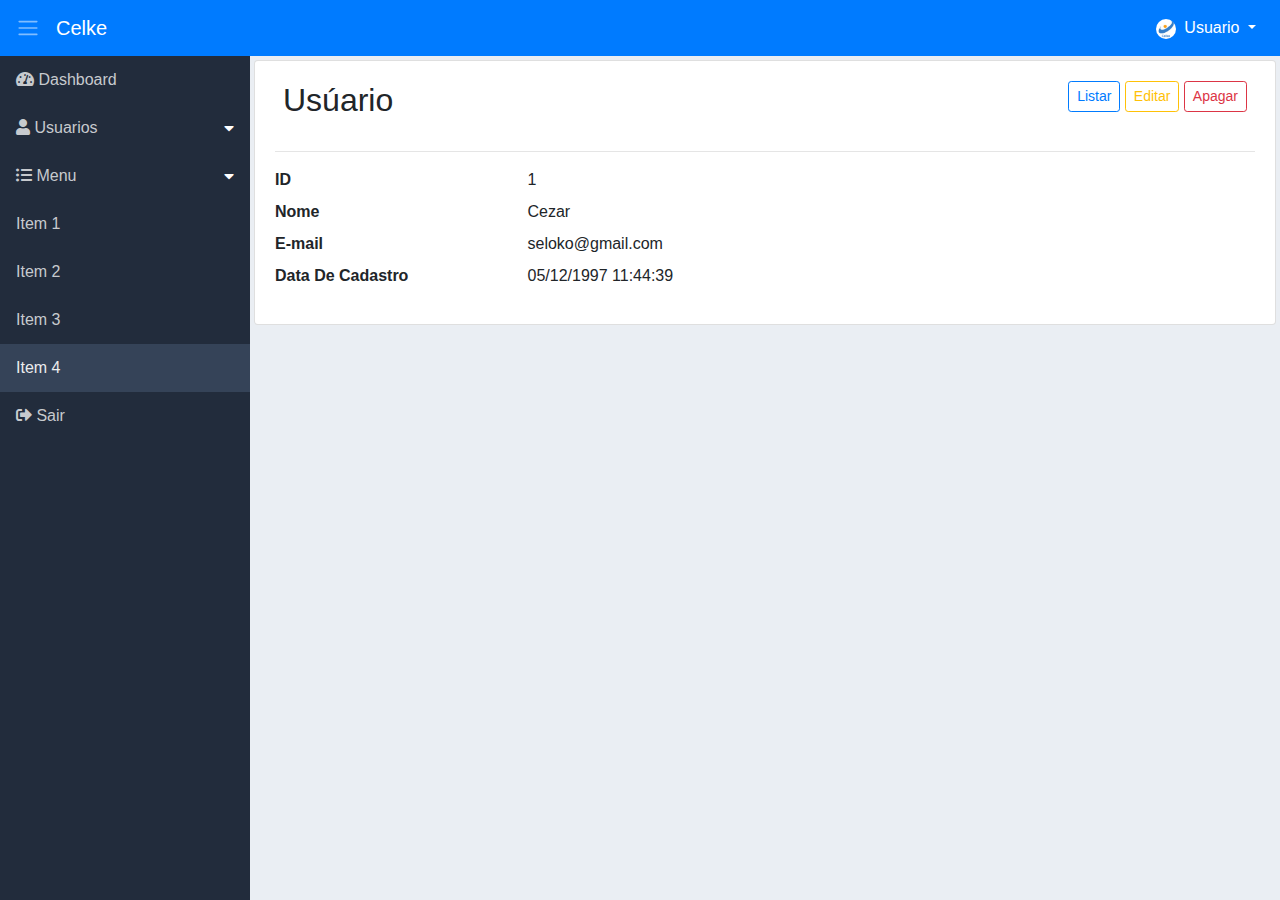
<file: visualizar.html>
<!DOCTYPE html>
<html lang="pt-br">
<head>
	<meta name="viewport" content="width=device-width, user-scalable=no, initial-scale=1.0, maximum-scale=1.0, minimum-scale=1.0">
	<meta charset="UTF-8">
	<title>Dashboard</title>
	<link rel="icon" href="img/favicon.ico">
	<link rel="stylesheet" href="css/bootstrap.min.css">
	<link rel="stylesheet" href="css/dashboard.css">
	<link rel="stylesheet" href="fa/css/all.css">
</head>
<body>
	<nav class="navbar navbar-expand navbar-dark bg-primary">

	  <a class="sidebar-toggle text-light mr-3">
	  	<span class="navbar-toggler-icon"></span>
	  </a>
	  <a class="navbar-brand" href="index.html">Celke</a>

	  <div class="collapse navbar-collapse">
	    <ul class="navbar-nav ml-auto">
	      <li class="nav-item dropdown">

	        <a class="nav-link dropdown-toggle menu-header" href="#" id="navbarDropdown" role="button" data-toggle="dropdown">
				<img src="img/icon.png" width="20" height="20" class="rounded-circle mr-1"> 
	          <span class="d-none d-md-inline"> Usuario</span>
	        </a>
	        <div class="dropdown-menu dropdown-menu-right">
	          <a class="dropdown-item" href="#"><i class="fas fa-user"></i> Sair Perfil</a>
	          <a class="dropdown-item" href="#"><i class="fas fa-sign-out-alt"></i> Sair</a>
	        </div>
	      </li>
	    </ul>
	  </div>
	</nav>

	<div class="d-flex">
		<nav class="sidebar">
			<ul class="list-unstyled">
				<li><a href=""><i class="fas fa-tachometer-alt"></i> Dashboard</a></li>
				<li>
					<a href="#submenu1" data-toggle="collapse">
						<i class="fas fa-user "></i> Usuarios
					</a>
					<ul class="collapse pl-0" id="submenu1">
						<li><a href="listar.html"><i class="fas fa-users"></i> Usuarios</a></li>
						<li><a href="#"><i class="fas fa-key"></i> Niveis De Acesso</a></li>
					</ul>	
				</li>
				<li>
					<a href="#submenu2" data-toggle="collapse">
						<i class="fas fa-list-ul"></i> Menu
					</a>
					<ul class="collapse pl-0" id="submenu2">
						<li><a href="#"><i class="fas fa-file-alt"></i> Paginas</a></li>
						<li><a href="#"><i class="fab fa-elementor"></i> Item De Menu</a></li>
					</ul>
				</li>
				<li><a href="">Item 1</a></li>
				<li><a href="">Item 2</a></li>
				<li><a href="">Item 3</a></li>
				<li class="active"><a href="">Item 4</a></li>
				<li><a href=""><i class="fas fa-sign-out-alt"></i> Sair</a></li>
			</ul>
		</nav>

		<div class="content p-1 w-100">
			<div class="list-group-item">
				<div class="d-flex">
					<div class="mr-auto p-2">
						<h2 class="display-4 titulo">Usúario</h2>
					</div>
					<div class="p-2">
						<span class="d-none d-md-block">
				    		<a href="listar.html" class="btn btn-outline-primary btn-sm">Listar</a>
				    		<a href="editar.html" class="btn btn-outline-warning btn-sm">Editar</a>
				    		<a href="#apagarRegistro" data-toggle="modal" class="btn btn-outline-danger btn-sm">Apagar</a>
				    	</span>
				    	<div class="dropdown d-block d-md-none">
							 <button class="btn btn-primary dropdown-toggle btn-sm" data-toggle="dropdown">
							   Ações
							 </button>
							  <div class="dropdown-menu dropdown-menu-right" aria-labelledby="dropdownMenuButton">
							   <a class="dropdown-item" href="listar.html">Listar</a>
							   <a class="dropdown-item" href="editar.html">editar</a>
							   <a class="dropdown-item" href="#apagarRegistro" data-toggle="modal">Apagar</a>
							</div>
						</div>
					</div>
				</div>
				<hr>

				<dl class="row">
				  <dt class="col-sm-3">ID</dt>
				  <dd class="col-sm-9">1</dd>

				  <dt class="col-sm-3">Nome</dt>
				  <dd class="col-sm-9">Cezar</dd>

				  <dt class="col-sm-3">E-mail</dt>
				  <dd class="col-sm-9">seloko@gmail.com</dd>

				  <dt class="col-sm-3">Data De Cadastro</dt>
				  <dd class="col-sm-9">05/12/1997 11:44:39</dd>
				</dl>
			</div>
		</div>
	</div>

	<div class="modal fade" id="apagarRegistro">
	  <div class="modal-dialog" role="document">
	    <div class="modal-content">
	      <div class="modal-header bg-danger text-white">
	        <h5 class="modal-title ">Excluir Registro</h5>
	        <button type="button" class="close" data-dismiss="modal" aria-label="Close">
	          <span aria-hidden="true">&times;</span>
	        </button>
	      </div>

	      <div class="modal-body">
	        <p class="modal-title">Tem certeza que deseja excluir o item selecionado?</p>
	      </div>

	      <div class="modal-footer">
	        <button type="button" class="btn btn-success" data-dismiss="modal">Cancelar</button>
	        <button type="button" class="btn btn-danger">Apagar</button>
	      </div>
	    </div>
	  </div>
	</div>

	<script src="js/jquery-3.4.1.js"></script>
	<script src="js/popper.min.js"></script>
	<script src="js/bootstrap.min.js"></script>
	<script src="js/dashboard.js"></script>
</body>
</html>
</file>
<file: css/dashboard.css>
body {
    background-color: #eaeef3;
}
.menu-header{
    color: #FFF !important;
}
.sidebar{
    background-color: #222c3c;
    min-width: 250px;
    max-width: 250px;
    min-height: calc(100vh - 56px);
    transition: all 0.3s;
}
.sidebar ul li a{
    display: block;
    padding: 0.75rem 1rem;
    color: #c7cace;
    text-decoration: none;
}
.sidebar ul li a:hover, .sidebar ul .active a{
    color: #ecedee;
    background-color: #354358;
}
.sidebar ul ul a{
    padding-left: 2.5rem;
    background-color: #1e2835;
}
/*Seletor utilizado para ativar o botão ocultar menu em PC*/ 
.sidebar.toggled{
    margin-left: -250px;
}

@media (max-width: 768px){
    .sidebar{
        margin-left: -250px;
    }
    .sidebar.toggled{
        margin-left: 0px;
    }
}


.sidebar [data-toggle="collapse"]{
    position: relative;

}
.sidebar [data-toggle="collapse"]::before{
    content: "\f0d7";
    font-family: "font awesome 5 free";
    color: #fff;
    font-weight: 900;
    position: absolute;
    right: 1rem;
}
.sidebar [aria-expanded="true"]{
    background-color: #19222d;
}

.sidebar [aria-expanded="true"]::before{
    content: "\f0d8";
}

.titulo{
    font-size: 2.0rem !important;
}
</file>
<file: css/signin.css>
html,
body {
  height: 100%;
}

body {
  display: -ms-flexbox;
  display: flex;
  -ms-flex-align: center;
  align-items: center;
  padding-top: 40px;
  padding-bottom: 40px;
  background-color: #f5f5f5;
}

.form-signin {
  width: 100%;
  max-width: 330px;
  padding: 15px;
  margin: auto;
}
</file>
